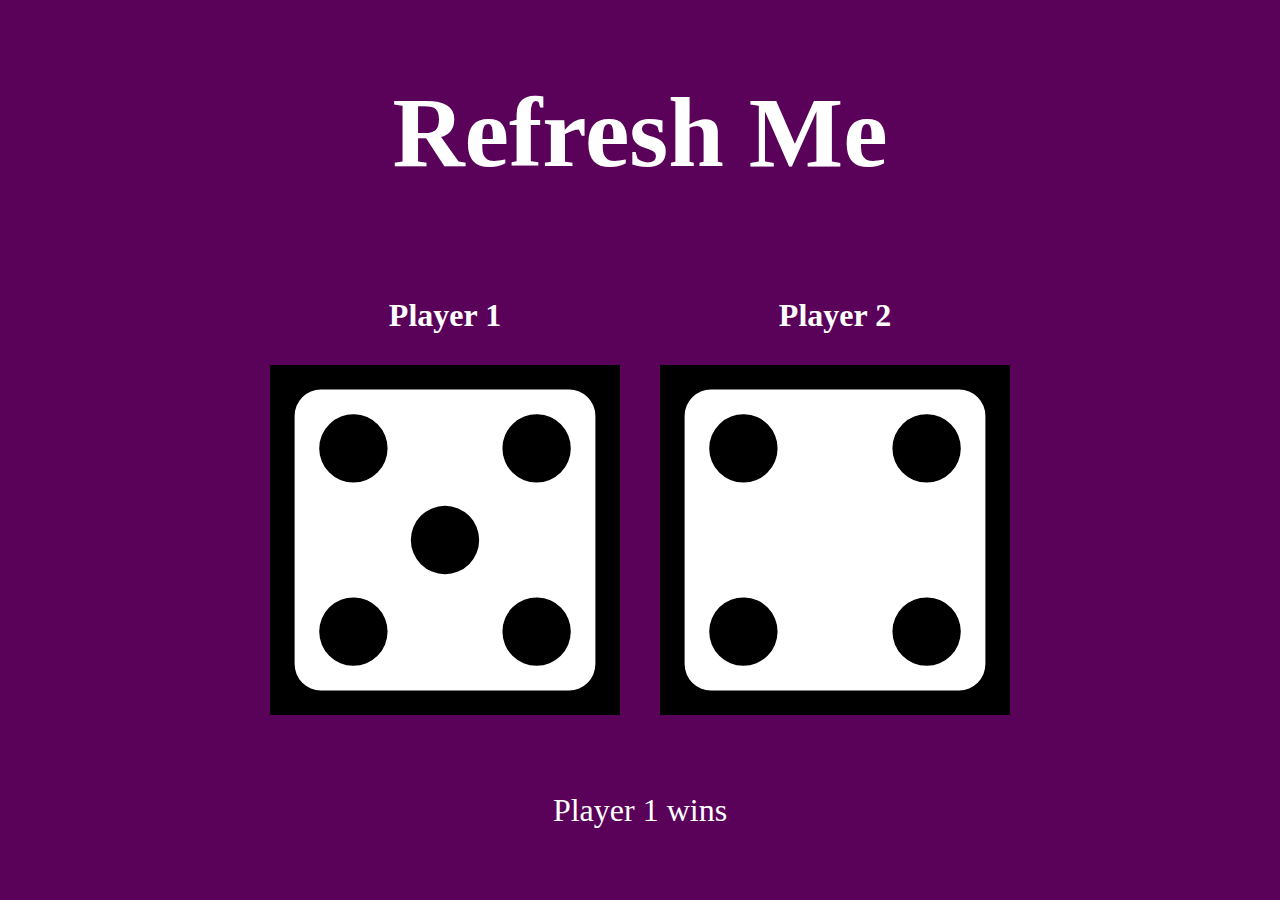
<file: index.html>
<!DOCTYPE html>
<html lang="en">
<head>
    <meta charset="UTF-8">
    <title>Dice Game</title>
    <link rel="stylesheet" href="css/style.css">
</head>
<body>
    <h1 class="header">Refresh Me</h1>

    <div class="game">
        <div class="player1container"> 
            <h1 class="player1">Player 1</h1>
            <img src="images/dice6.svg" class="player1image">    
        </div>
   
        <div class="player2container">
            <h2 class="player2">Player 2</h2>
            <img src="images/dice6.svg" class="player2image">
        </div>
    </div>
    
    <div class="result-container">
        <p class="result">Player Wins!</p>
    </div>
    
    <script src="js/script.js"></script>
</body>
</html>
</file>
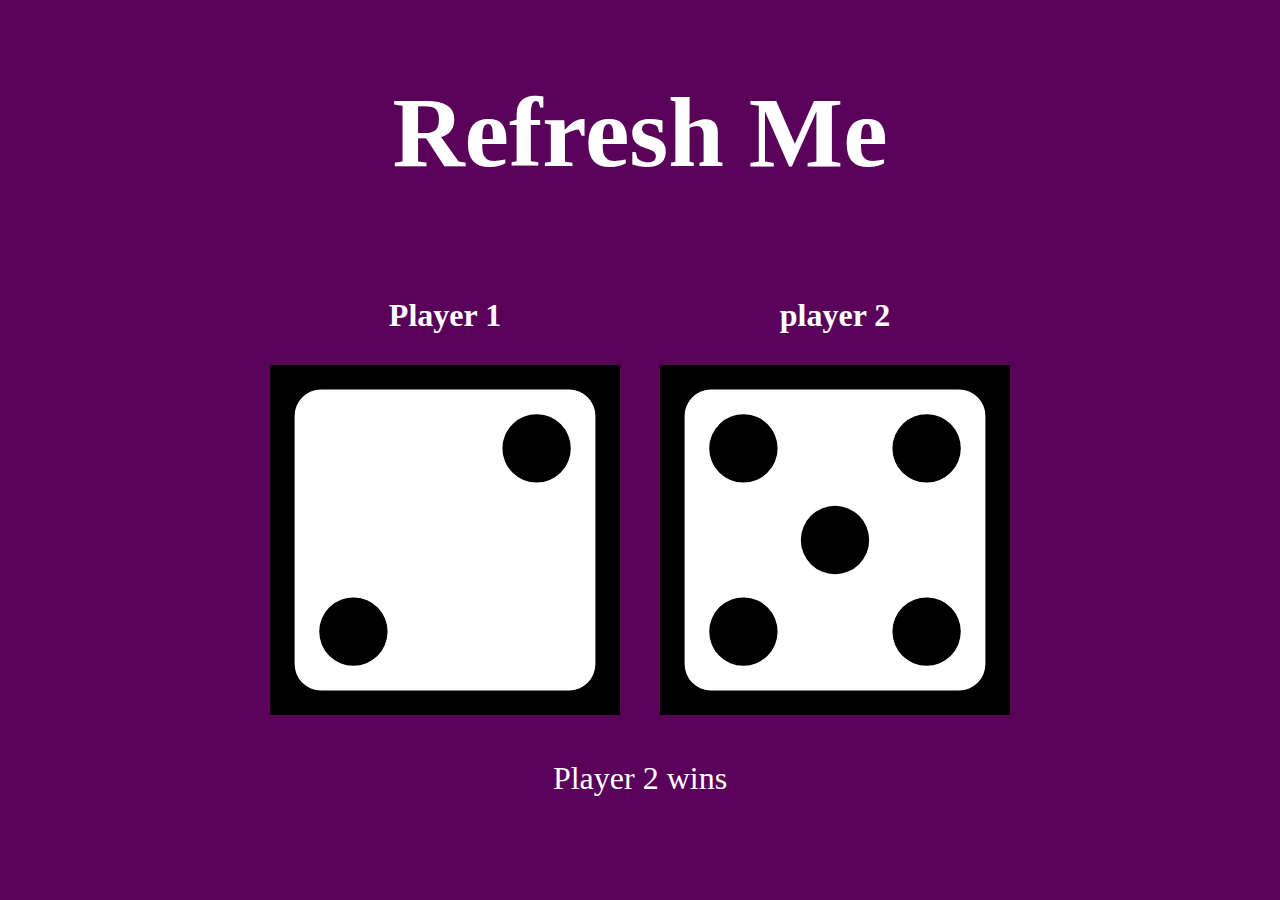
<file: dice.html>
<!DOCTYPE html>
<head>
    <title>Dice Game</title>
    <link rel="stylesheet" href="dice.css">

</head>

<body>
    <h1 class="header">Refresh Me</h1>
    <div class="game">
        <div class="player1container"> 
         <h1 class="player1">Player 1</h1>
         <img src="images/dice6.svg" class="player1image">    
        </div>
   
        <div class="player2container">
            <h2 class="player2"> player 2</h2>
            <img src="images/dice6.svg" class="player2image">
        </div>

    </div>
    
    <div class="result-container">
        <p1 class="result">Player Wins!</p1>
    </div>
    
    <script src="dice.js"></script>
</body>
</file>
<file: css/style.css>
body {
    display: flex;
    flex-direction: column;
    justify-content: center;
    align-items: center;
    background-color: rgb(90, 2, 90);
    

}

.game {
    display: flex;
    justify-content: center;
    align-items: center;
    height: 500px;
    
}

.player1container,
.player2container,
.player3container {
    display: fle;
    justify-content: center;
    width: 350px;
    height: 350px;
    margin: 20px;
  
}

.player1,
.player2,
.player3 {
    display: flex;
    justify-content: center;
    font-size: xx-large;
    background-color: rgb(90, 2, 90);
    width: 350px;
    height: 100px;
    margin: 0%;
    align-items: center;
    color: white;

}

.player1image,
.player2image {
    width: 350px;
    height: 350px;
    object-fit: cover;
    vertical-align: middle;
}

.result-container {
    display: flex;
    align-items: center;
    justify-content: center;
    margin-top: 70px;
}


.result {
    color: white;
    font-size: xx-large;
}

.header {
    align-content: center;
    margin-bottom: 0%;
    background-color: rgb(90, 2, 90);
    font-size:100px;
    color: white;
}
</file>
<file: dice.css>
body {
    display: flex;
    flex-direction: column;
    justify-content: center;
    align-items: center;
    background-color: rgb(90, 2, 90);
    

}

.game {
    display: flex;
    justify-content: center;
    align-items: center;
    height: 500px;
    
}

.player1container,
.player2container,
.player3container {
    display: fle;
    justify-content: center;
    width: 350px;
    height: 350px;
    margin: 20px;
  
}

.player1,
.player2,
.player3 {
    display: flex;
    justify-content: center;
    font-size: xx-large;
    background-color: rgb(90, 2, 90);
    width: 350px;
    height: 100px;
    margin: 0%;
    align-items: center;
    color: white;

}

.player1image,
.player2image {
    width: 350px;
    height: 350px;
    object-fit: cover;
    vertical-align: middle;
}

.result-container {
    display: flex;
    align-items: center;
    justify-content: center;
    margin-top: 70px;
}


.result {
    color: white;
    font-size: xx-large;
}

.header {
    align-content: center;
    margin-bottom: 0%;
    background-color: rgb(90, 2, 90);
    font-size:100px;
    color: white;
}
</file>
